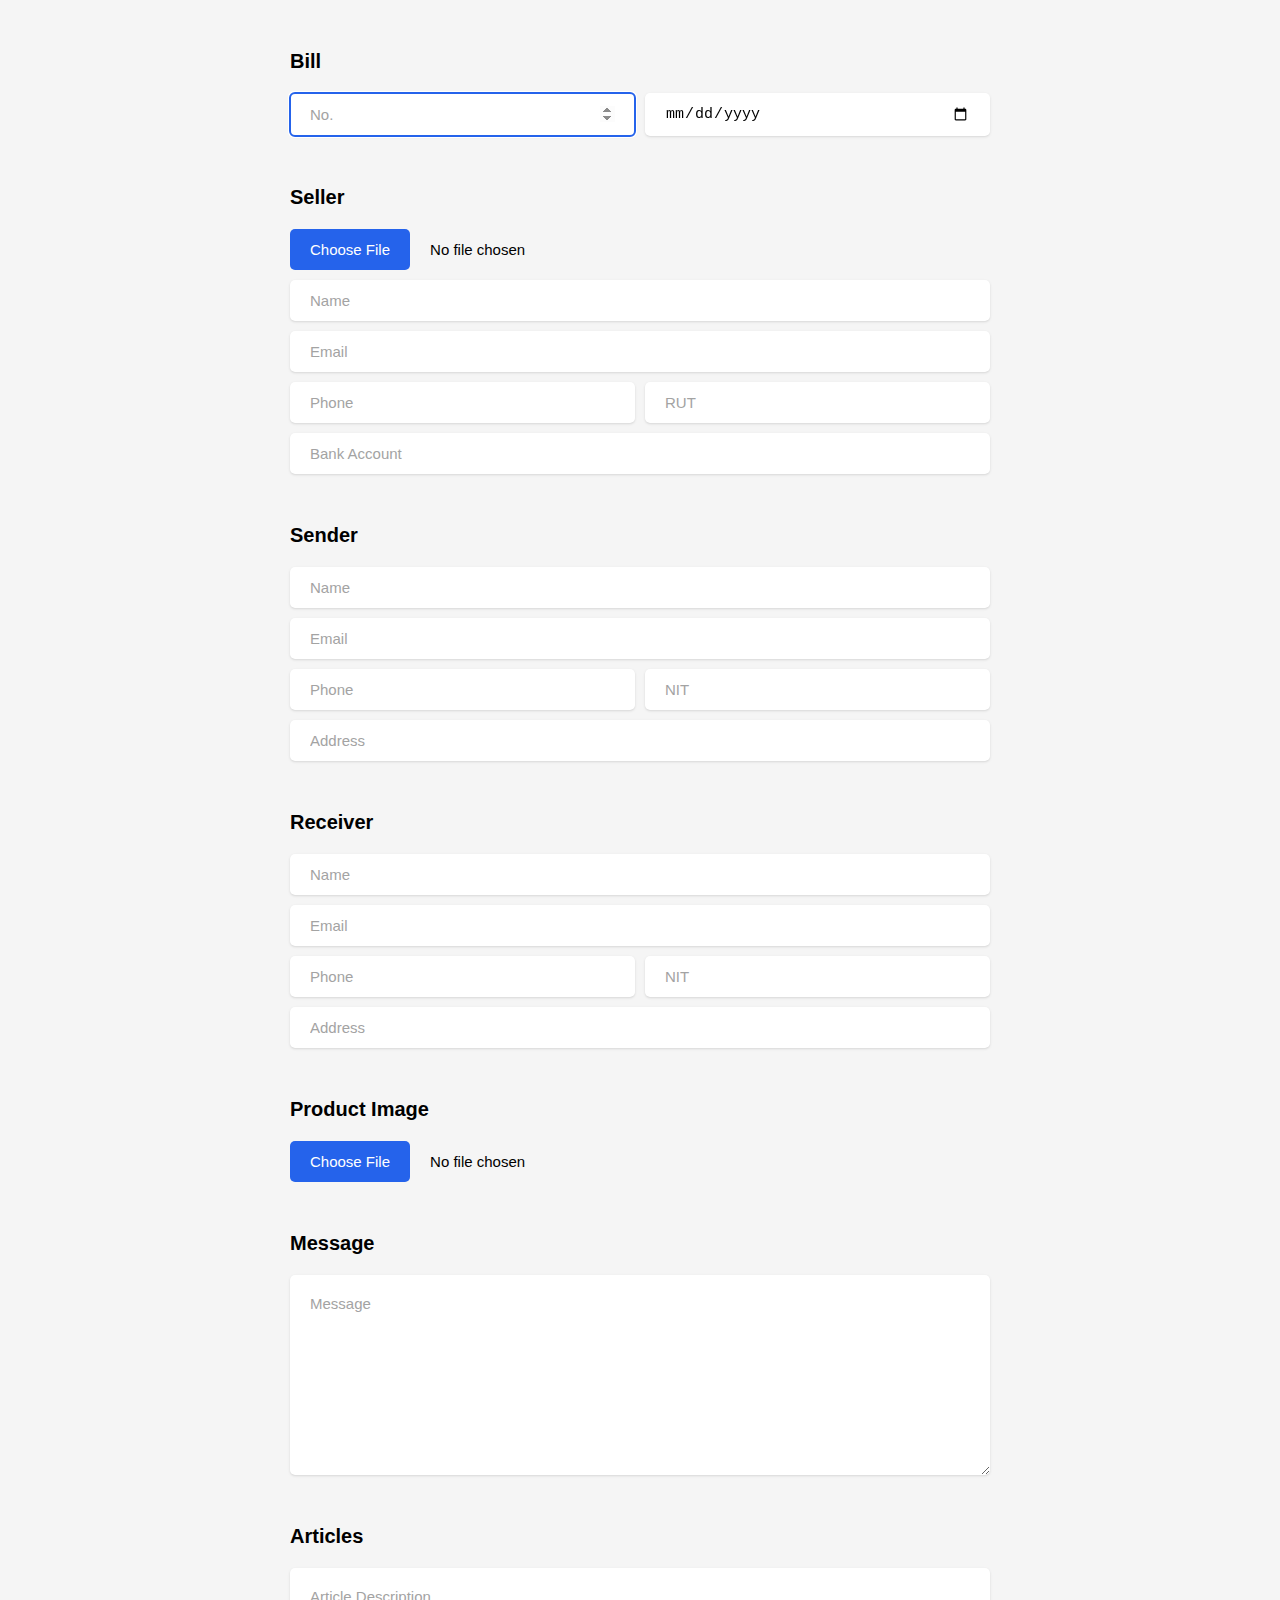
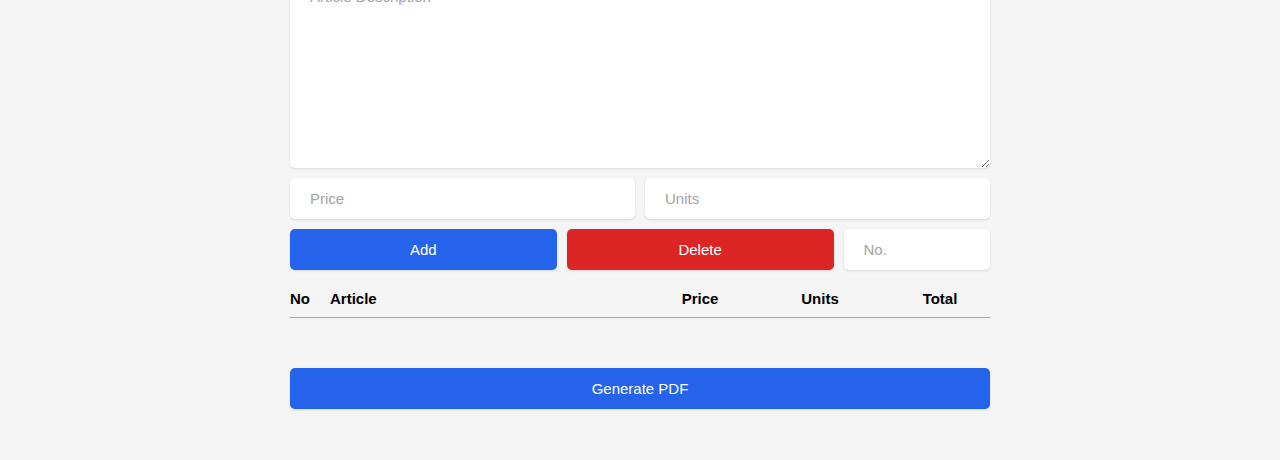
<file: index.html>
<!DOCTYPE html>
<html lang="en">
    <head>
        <meta charset="UTF-8" />
        <meta name="viewport" content="width=device-width, initial-scale=1.0" />
        <link rel="manifest" href="public/site.webmanifest" />
        <link rel="icon" type="image/x-icon" href="public/favicon.ico" />
        <link rel="stylesheet" href="main.css" />
        <title>Biller</title>

        <script src="main.js" type="text/javascript"></script>
        <script>
            window.addEventListener('load', () => {
                document.querySelectorAll('input[storage], textarea[storage]').forEach((input) => {
                    input.addEventListener('change', () => saveInputValue(input));
                });

                loadStorage();
            });
        </script>
    </head>
    <body translate="yes">
        <main class="form">
            <div class="form-section">
                <p class="form-title">Bill</p>
                <div class="form-row">
                    <input storage id="billNumber" class="form-input blue" placeholder="No." type="number" autofocus />
                    <input storage id="billDate" class="form-input blue" placeholder="Date" type="date" />
                </div>
            </div>
            <div class="form-section">
                <p class="form-title">Seller</p>
                <input storage id="sellerLogo" class="form-input blue" type="file" accept="image/png, image/jpeg" />
                <input storage id="sellerName" class="form-input blue" placeholder="Name" />
                <input storage id="sellerEmail" class="form-input blue" placeholder="Email" />
                <div class="form-row">
                    <input storage id="sellerPhone" class="form-input blue" placeholder="Phone" />
                    <input storage id="sellerRut" class="form-input blue" placeholder="RUT" translate="no" />
                </div>
                <input storage id="sellerBank" class="form-input blue" placeholder="Bank Account" />
            </div>
            <div class="form-section">
                <p class="form-title">Sender</p>
                <input storage id="senderName" class="form-input blue" placeholder="Name" />
                <input storage id="senderEmail" class="form-input blue" placeholder="Email" />
                <div storage class="form-row">
                    <input storage id="senderPhone" class="form-input blue" placeholder="Phone" />
                    <input storage id="senderRut" class="form-input blue" placeholder="NIT" translate="no" />
                </div>
                <input storage id="senderAddress" class="form-input blue" placeholder="Address" />
            </div>
            <div class="form-section">
                <p class="form-title">Receiver</p>
                <input storage id="receiverName" class="form-input blue" placeholder="Name" />
                <input storage id="receiverEmail" class="form-input blue" placeholder="Email" />
                <div class="form-row">
                    <input storage id="receiverPhone" class="form-input blue" placeholder="Phone" />
                    <input storage id="receiverRut" class="form-input blue" placeholder="NIT" translate="no" />
                </div>
                <input storage id="receiverAddress" class="form-input blue" placeholder="Address" />
            </div>
            <div class="form-section">
                <p class="form-title">Product Image</p>
                <input storage id="productImage" class="form-input blue" type="file" accept="image/png, image/jpeg" />
            </div>
            <div class="form-section">
                <p class="form-title">Message</p>
                <textarea storage id="productMessage" class="form-input blue" placeholder="Message"></textarea>
            </div>
            <div class="form-section">
                <p class="form-title">Articles</p>
                <textarea id="itemDescription" class="form-input blue" placeholder="Article Description"></textarea>
                <div class="form-row">
                    <input id="itemPrice" class="form-input blue" placeholder="Price" />
                    <input id="itemUnits" class="form-input blue" placeholder="Units" />
                </div>
                <div class="form-row">
                    <button class="form-button blue" onclick="addItem()">Add</button>
                    <button class="form-button red" onclick="deleteItem()">Delete</button>
                    <input style="width: 50%" id="itemDelete" class="form-input red" placeholder="No." />
                </div>
                <div id="items" class="items">
                    <div class="item">
                        <div class="item-col-sm" style="font-weight: 600">No</div>
                        <div class="item-col-lg" style="font-weight: 600">Article</div>
                        <div class="item-col-md" style="font-weight: 600">Price</div>
                        <div class="item-col-md" style="font-weight: 600">Units</div>
                        <div class="item-col-md" style="font-weight: 600">Total</div>
                    </div>
                </div>
            </div>
            <a class="form-button blue" href="./download.html">Generate PDF</a>
        </main>
    </body>
</html>
</file>
<file: main.css>
* {
    box-sizing: border-box;
    margin: 0;
    padding: 0;
}

body {
    min-width: fit-content;
    font-family: Arial, Helvetica, sans-serif;
    background-color: #f5f5f5;
    padding: 3.125rem;
    overflow-x: auto;
}

.form {
    width: 100%;
    max-width: 43.75rem;
    margin: auto;
    display: flex;
    flex-direction: column;
    gap: 3.125rem;
}

.form-section {
    display: flex;
    flex-direction: column;
    gap: 0.625rem;
}

.form-row {
    display: flex;
    gap: 0.625rem;
}

.form-title {
    font-size: 1.25rem;
    font-weight: 600;
    margin-bottom: 0.625rem;
}

.form-input {
    width: 100%;
    padding: 0.75rem 1.25rem;
    background-color: white;
    font-size: 0.9375rem;
    border: none;
    border-radius: 0.3125rem;
    box-shadow: 0 0.0625rem 0.1875rem 0 rgb(0 0 0 / 0.1), 0 0.0625rem 0.125rem -0.0625rem rgb(0 0 0 / 0.1);
}

.form-input::placeholder {
    color: #a3a3a3;
}

.form-input.blue {
    outline-color: #2563eb;
}

.form-input.red {
    outline-color: #dc2626;
}

textarea.form-input {
    font-family: 'Poppins', sans-serif;
    resize: vertical;
    min-height: 12.5rem;
    padding: 1.25rem 1.25rem;
}

input[type='file'].form-input {
    padding: 0;
    background-color: transparent;
    border-radius: 0;
    box-shadow: none;
}

input[type='file'].form-input::-webkit-file-upload-button {
    margin-right: 1.25rem;
    padding: 0.75rem 1.25rem;
    color: white;
    background-color: #2563eb;
    font-size: 0.9375rem;
    border: none;
    border-radius: 0.3125rem;
    cursor: pointer;
}

.form-button {
    width: 100%;
    padding: 0.75rem 1.25rem;
    color: white;
    font-size: 0.9375rem;
    border: none;
    border-radius: 0.3125rem;
    box-shadow: 0 0.0625rem 0.1875rem 0 rgb(0 0 0 / 0.1), 0 0.0625rem 0.125rem -0.0625rem rgb(0 0 0 / 0.1);
    cursor: pointer;
    transition: transform 0.1s;
    text-decoration: none;
    text-align: center;
}

.form-button.blue {
    background-color: #2563eb;
}

.form-button.red {
    background-color: #dc2626;
}

.form-button:active {
    transform: translateY(0.3125rem);
}

.items {
    overflow-x: auto;
    display: flex;
    flex-direction: column;
}

.item {
    min-width: fit-content;
    display: flex;
    gap: 1.25rem;
    padding: 0.625rem 0;
    border-bottom: solid #a3a3a3 1px;
}

.item-col-sm {
    width: 1.25rem;
    font-size: 0.9375rem;
}

.item-col-md {
    margin: auto;
    min-width: 5rem;
    font-size: 0.9375rem;
    text-align: center;
}

.item-col-lg {
    min-width: 18.75rem;
    font-size: 0.9375rem;
}

.bill {
    width: 8.27in;
    display: flex;
    flex-direction: column;
    margin: auto;
    gap: 20px;
}

.bill-buttons {
    width: 100%;
    display: flex;
    gap: 20px;
}

.bill-sheet {
    width: 100%;
    background-color: white;
    border-radius: 0.25rem;
    box-shadow: 0 0.0625rem 0.1875rem 0 rgb(0 0 0 / 0.1), 0 0.0625rem 0.125rem -0.0625rem rgb(0 0 0 / 0.1);
}

.bill-content {
    display: flex;
    flex-direction: column;
    gap: 30px;
    padding: 50px;
}

.bill-row {
    width: 100%;
    display: flex;
    gap: 30px;
}

.bill-section {
    width: 100%;
    display: flex;
    flex-direction: column;
    gap: 5px;
}

.bill-bigtitle {
    font-weight: 600;
    font-size: 30px;
}

.bill-title {
    font-weight: 600;
    font-size: 20px;
    margin-bottom: 10px;
}

.bill-subtitle {
    font-style: italic;
    font-size: 15px;
}

.bill-text {
    font-size: 15px;
}

.bill-message {
    font-size: 13px;
}

.seller-logo {
    width: 100px;
    height: 100px;
    border-radius: 75px;
}

.product-image {
    width: 230px;
    border-radius: 10px;
}

@media only screen and (max-width: 30rem) {
    body {
        padding: 1.25rem;
    }

    .form-input,
    input[type='file'].form-input::-webkit-file-upload-button,
    .form-button,
    .item-col-sm,
    .item-col-md,
    .item-col-lg {
        font-size: 0.75rem;
    }

    .title {
        font-size: 0.9375rem;
    }

    .item-col-md {
        min-width: 3.75rem;
    }

    .item-col-lg {
        min-width: 15.625rem;
    }
}
</file>
